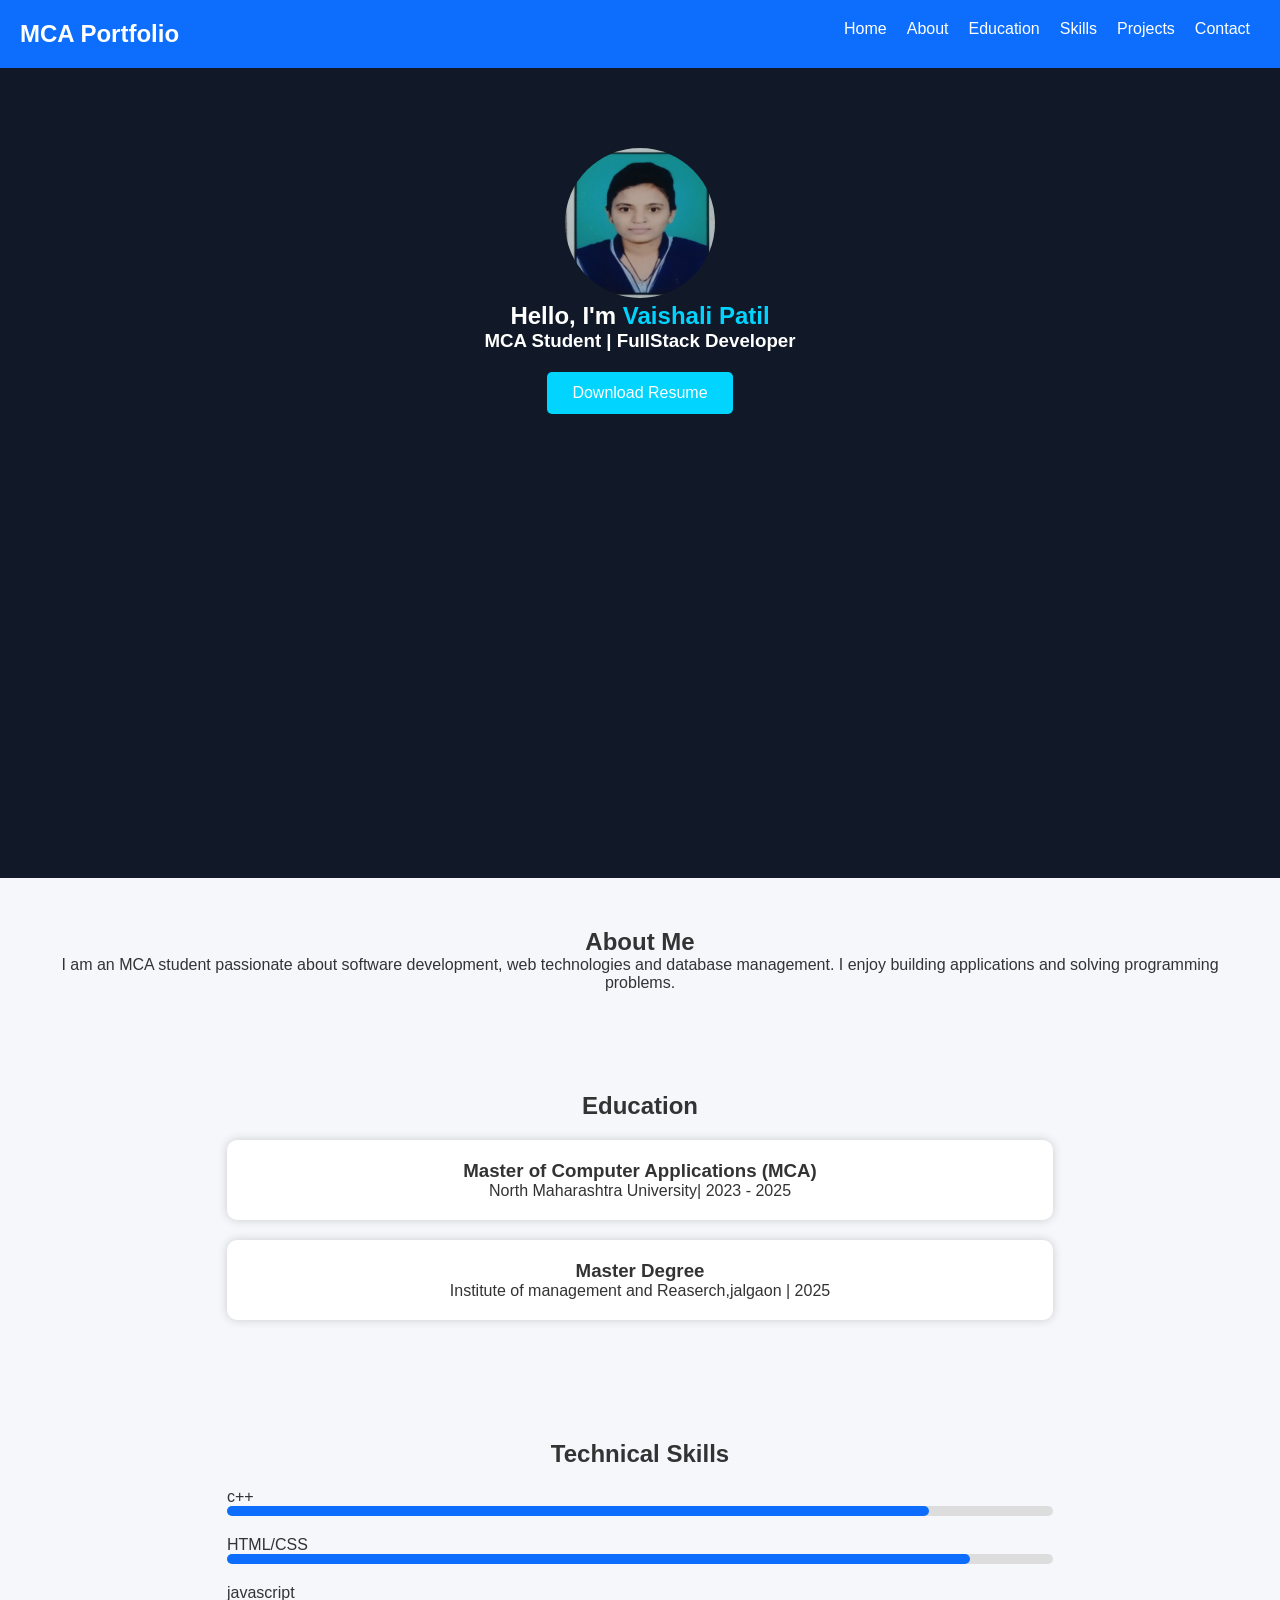
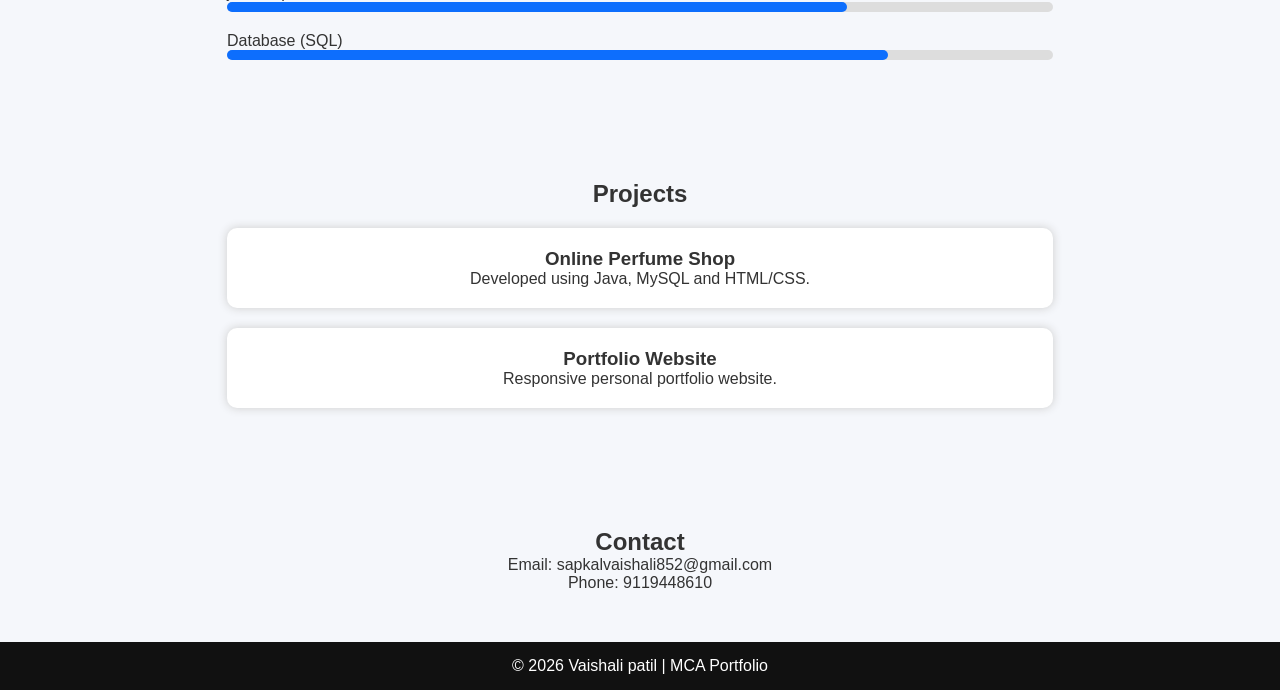
<file: index.html>
<!DOCTYPE html>
<html lang="en">
<head>
    <meta charset="UTF-8">
    <meta name="viewport" content="width=device-width, initial-scale=1.0">
    <title>MCA Portfolio</title>
    <link rel="stylesheet" href="style.css">
</head>

<body>

<header>
    <nav>
        <h2>MCA Portfolio</h2>
        <ul>
            <li><a href="#home">Home</a></li>
            <li><a href="#about">About</a></li>
            <li><a href="#education">Education</a></li>
            <li><a href="#skills">Skills</a></li>
            <li><a href="#projects">Projects</a></li>
            <li><a href="#contact">Contact</a></li>
        </ul>
    </nav>
</header>


<section id="home" class="hero">
    <img src="vaishu.jpg" alt="Profile">
    <h1>Hello, I'm <span>Vaishali Patil</span></h1>
    <h3>MCA Student | FullStack Developer</h3>
    <a href="Vaishali patil_CV_Resume.pdf" class="btn">Download Resume</a>
</section>


<section id="about">
    <h2>About Me</h2>
    <p>
        I am an MCA student passionate about software development,
        web technologies and database management.
        I enjoy building applications and solving programming problems.
    </p>
</section>


<section id="education">
    <h2>Education</h2>
    <div class="box">
        <h3>Master of Computer Applications (MCA)</h3>
        <p>North Maharashtra University| 2023 - 2025</p>
    </div>

    <div class="box">
        <h3>Master Degree</h3>
        <p>Institute of management and Reaserch,jalgaon | 2025</p>
    </div>
</section>


<section id="skills">
    <h2>Technical Skills</h2>

    <div class="skill">
        <p>c++</p>
        <div class="bar"><span style="width:85%"></span></div>
    </div>

    <div class="skill">
        <p>HTML/CSS</p>
        <div class="bar"><span style="width:90%"></span></div>
    </div>

    <div class="skill">
        <p>javascript</p>
        <div class="bar"><span style="width:75%"></span></div>
    </div>

    <div class="skill">
        <p>Database (SQL)</p>
        <div class="bar"><span style="width:80%"></span></div>
    </div>

</section>


<section id="projects">
    <h2>Projects</h2>

    <div class="project">
        <h3>Online Perfume Shop</h3>
        <p>
            Developed using Java, MySQL and HTML/CSS.
        </p>
    </div>

    <div class="project">
        <h3>Portfolio Website</h3>
        <p>
            Responsive personal portfolio website.
        </p>
    </div>

</section>


<section id="contact">
    <h2>Contact</h2>
    <p>Email: sapkalvaishali852@gmail.com</p>
    <p>Phone: 9119448610</p>
</section>


<footer>
    <p>© 2026 Vaishali patil | MCA Portfolio</p>
</footer>

<script src="script.js"></script>

</body>
</html>
</file>
<file: style.css>
*{
    margin:0;
    padding:0;
    box-sizing:border-box;
    font-family:Poppins,Arial;
}

body{
    background:#f5f7fb;
    color:#333;
}

header{
    background:#0d6efd;
    padding:20px;
    color:white;
}

nav{
    display:flex;
    justify-content:space-between;
}

nav ul{
    display:flex;
    list-style:none;
}

nav ul li{
    margin:0 10px;
}

nav a{
    color:white;
    text-decoration:none;
}


.hero{
    height:90vh;
    text-align:center;
    padding-top:80px;
    background:#111827;
    color:white;
}

.hero img{
    width:150px;
    height:150px;
    border-radius:50%;
}

.hero span{
    color:#00d4ff;
}

.btn{
    display:inline-block;
    margin-top:20px;
    padding:12px 25px;
    background:#00d4ff;
    color:white;
    text-decoration:none;
    border-radius:5px;
}


section{
    padding:50px;
    text-align:center;
}


.box,.project{
    background:white;
    padding:20px;
    margin:20px auto;
    width:70%;
    border-radius:10px;
    box-shadow:0 0 10px #ccc;
}


.skill{
    width:70%;
    margin:20px auto;
    text-align:left;
}

.bar{
    background:#ddd;
    height:10px;
    border-radius:10px;
}

.bar span{
    display:block;
    height:100%;
    background:#0d6efd;
    border-radius:10px;
}


footer{
    background:#111;
    color:white;
    text-align:center;
    padding:15px;
}
</file>
